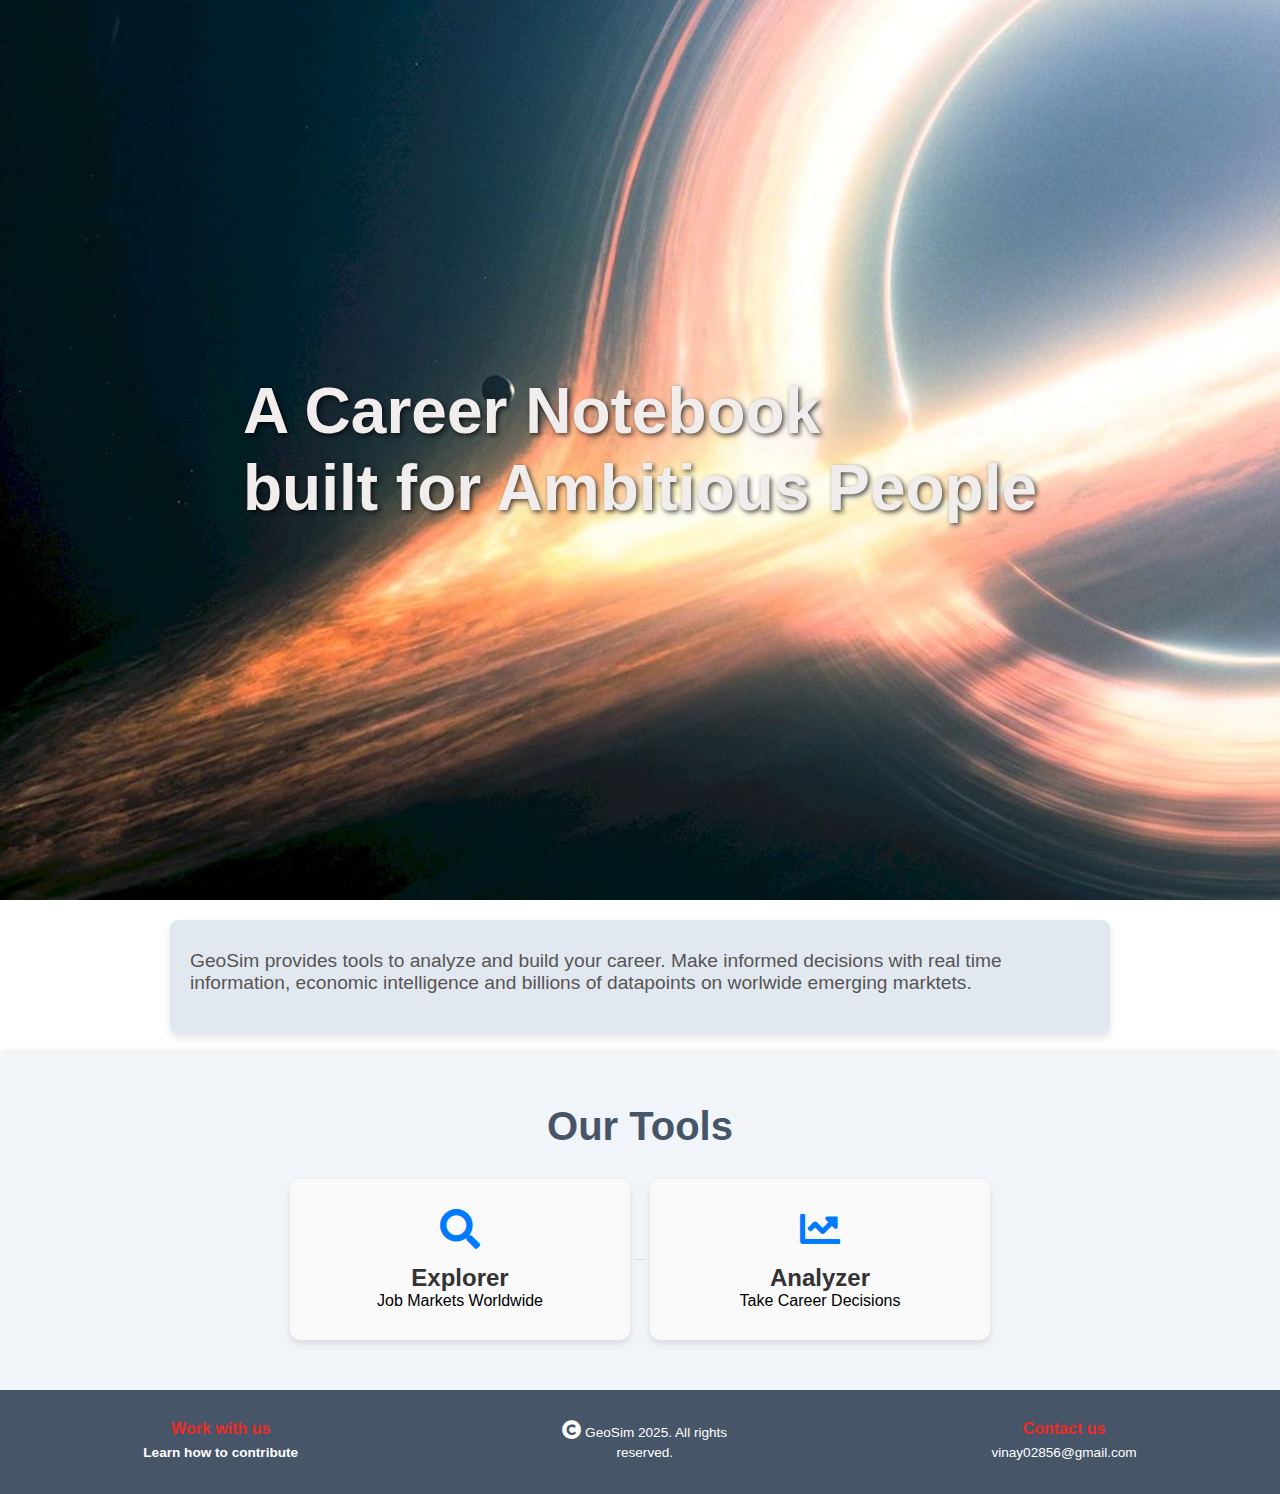
<file: index.html>
<!DOCTYPE html>
<html lang="en">
<head>
    <meta charset="UTF-8">
    <meta name="viewport" content="width=device-width, initial-scale=1.0">
    <title>GeoSim - Your Career Toolkit</title>
    <link rel="stylesheet" href="style.css">
    <link href="https://cdnjs.cloudflare.com/ajax/libs/font-awesome/5.15.4/css/all.min.css" rel="stylesheet">
</head>
<body>
    <div class="body-central">
        <h1>A Career Notebook <br/>built for Ambitious People</h1>
    </div>

    <div class="about-section">
        <p> GeoSim provides tools to analyze and build your career. Make informed decisions with real time information, economic intelligence and billions of datapoints
            on worlwide emerging marktets.<br/> 
        </p>
    </div>

    <div class="platforms-section">
        <h3>Our Tools</h3>
        <div class="platform-boxes">
            <div class="platform-box explore-box" onclick="location.href='explore.html';">
                <i class="fas fa-search"></i>
                <h4>Explorer</h4>
                <p>Job Markets Worldwide</p>
            </div>
            <div class="divider"></div>
            <div class="platform-box analyze-box" onclick="location.href='analyze.html';">
                <i class="fas fa-chart-line"></i>
                <h4>Analyzer</h4>
                <p>Take Career Decisions</p>
            </div>
        </div>
    </div>

    

    <footer>
        <div class="footer-section">
            <h4>Work with us</h4>
         <p><a href="contribute.html" class="footer-link">Learn how to contribute</a></p>
        </div>
        <div class="footer-section">
            <p><i class="fas fa-copyright"></i> GeoSim 2025. All rights reserved.</p>
        </div>
        <div class="footer-section">
            <h4>Contact us</h4>
            <p> vinay02856@gmail.com</p>
        </div>
    </footer>
</body>
</html>
</file>
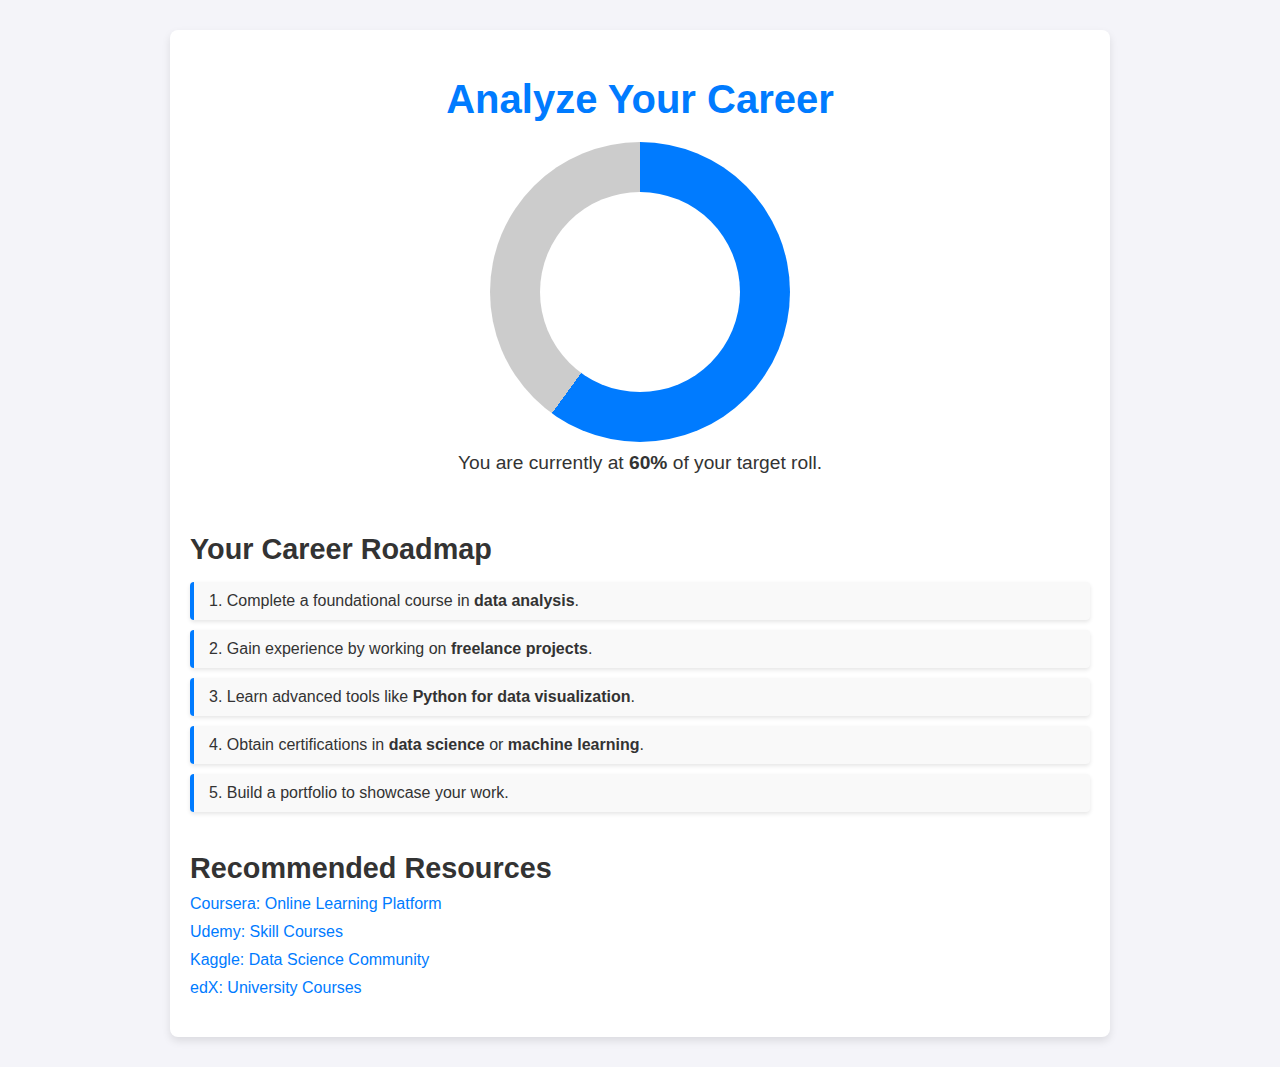
<file: analyze.html>
<!DOCTYPE html>
<html lang="en">
<head>
    <meta charset="UTF-8">
    <meta name="viewport" content="width=device-width, initial-scale=1.0">
    <title>Analyze Your Career</title>
    <link href="https://cdnjs.cloudflare.com/ajax/libs/font-awesome/5.15.4/css/all.min.css" rel="stylesheet">
    <style>
        body {
            font-family: Arial, sans-serif;
            margin: 0;
            padding: 0;
            background-color: #f4f4f9;
            color: #333;
        }

        .container {
            max-width: 900px;
            margin: 30px auto;
            padding: 20px;
            background: #fff;
            border-radius: 8px;
            box-shadow: 0 4px 8px rgba(0, 0, 0, 0.1);
        }

        h1 {
            text-align: center;
            margin-bottom: 20px;
            font-size: 2.5rem;
            color: #007bff;
        }

        .career-chart {
            display: flex;
            flex-direction: column;
            align-items: center;
            margin-bottom: 40px;
        }

        .career-chart .chart {
            width: 300px;
            height: 300px;
            background: conic-gradient(
                #007bff 0% 60%,
                #ccc 60% 100%
            );
            border-radius: 50%;
            position: relative;
        }

        .career-chart .chart::after {
            content: "";
            position: absolute;
            top: 50%;
            left: 50%;
            transform: translate(-50%, -50%);
            width: 200px;
            height: 200px;
            background: #fff;
            border-radius: 50%;
        }

        .career-chart p {
            margin-top: 10px;
            font-size: 1.2rem;
            text-align: center;
        }

        .roadmap {
            margin-bottom: 40px;
        }

        .roadmap h2 {
            margin-bottom: 10px;
            font-size: 1.8rem;
            color: #333;
        }

        .roadmap ul {
            list-style: none;
            padding: 0;
        }

        .roadmap li {
            margin-bottom: 10px;
            background: #f9f9f9;
            padding: 10px 15px;
            border-left: 4px solid #007bff;
            border-radius: 4px;
            box-shadow: 0 2px 4px rgba(0, 0, 0, 0.1);
        }

        .resources {
            margin-bottom: 20px;
        }

        .resources h2 {
            margin-bottom: 10px;
            font-size: 1.8rem;
            color: #333;
        }

        .resources a {
            display: block;
            margin-bottom: 10px;
            color: #007bff;
            text-decoration: none;
        }

        .resources a:hover {
            text-decoration: underline;
        }

        @media (max-width: 768px) {
            .career-chart .chart {
                width: 200px;
                height: 200px;
            }

            .career-chart .chart::after {
                width: 120px;
                height: 120px;
            }
        }
    </style>
</head>
<body>
    <div class="container">
        <h1>Analyze Your Career</h1>

        <div class="career-chart">
            <div class="chart"></div>
            <p>You are currently at <strong>60%</strong> of your target roll.</p>
        </div>

        <div class="roadmap">
            <h2>Your Career Roadmap</h2>
            <ul>
                <li>1. Complete a foundational course in <strong>data analysis</strong>.</li>
                <li>2. Gain experience by working on <strong>freelance projects</strong>.</li>
                <li>3. Learn advanced tools like <strong>Python for data visualization</strong>.</li>
                <li>4. Obtain certifications in <strong>data science</strong> or <strong>machine learning</strong>.</li>
                <li>5. Build a portfolio to showcase your work.</li>
            </ul>
        </div>

        <div class="resources">
            <h2>Recommended Resources</h2>
            <a href="https://www.coursera.org" target="_blank">Coursera: Online Learning Platform</a>
            <a href="https://www.udemy.com" target="_blank">Udemy: Skill Courses</a>
            <a href="https://www.kaggle.com" target="_blank">Kaggle: Data Science Community</a>
            <a href="https://www.edx.org" target="_blank">edX: University Courses</a>
        </div>
    </div>
</body>
</html>
</file>
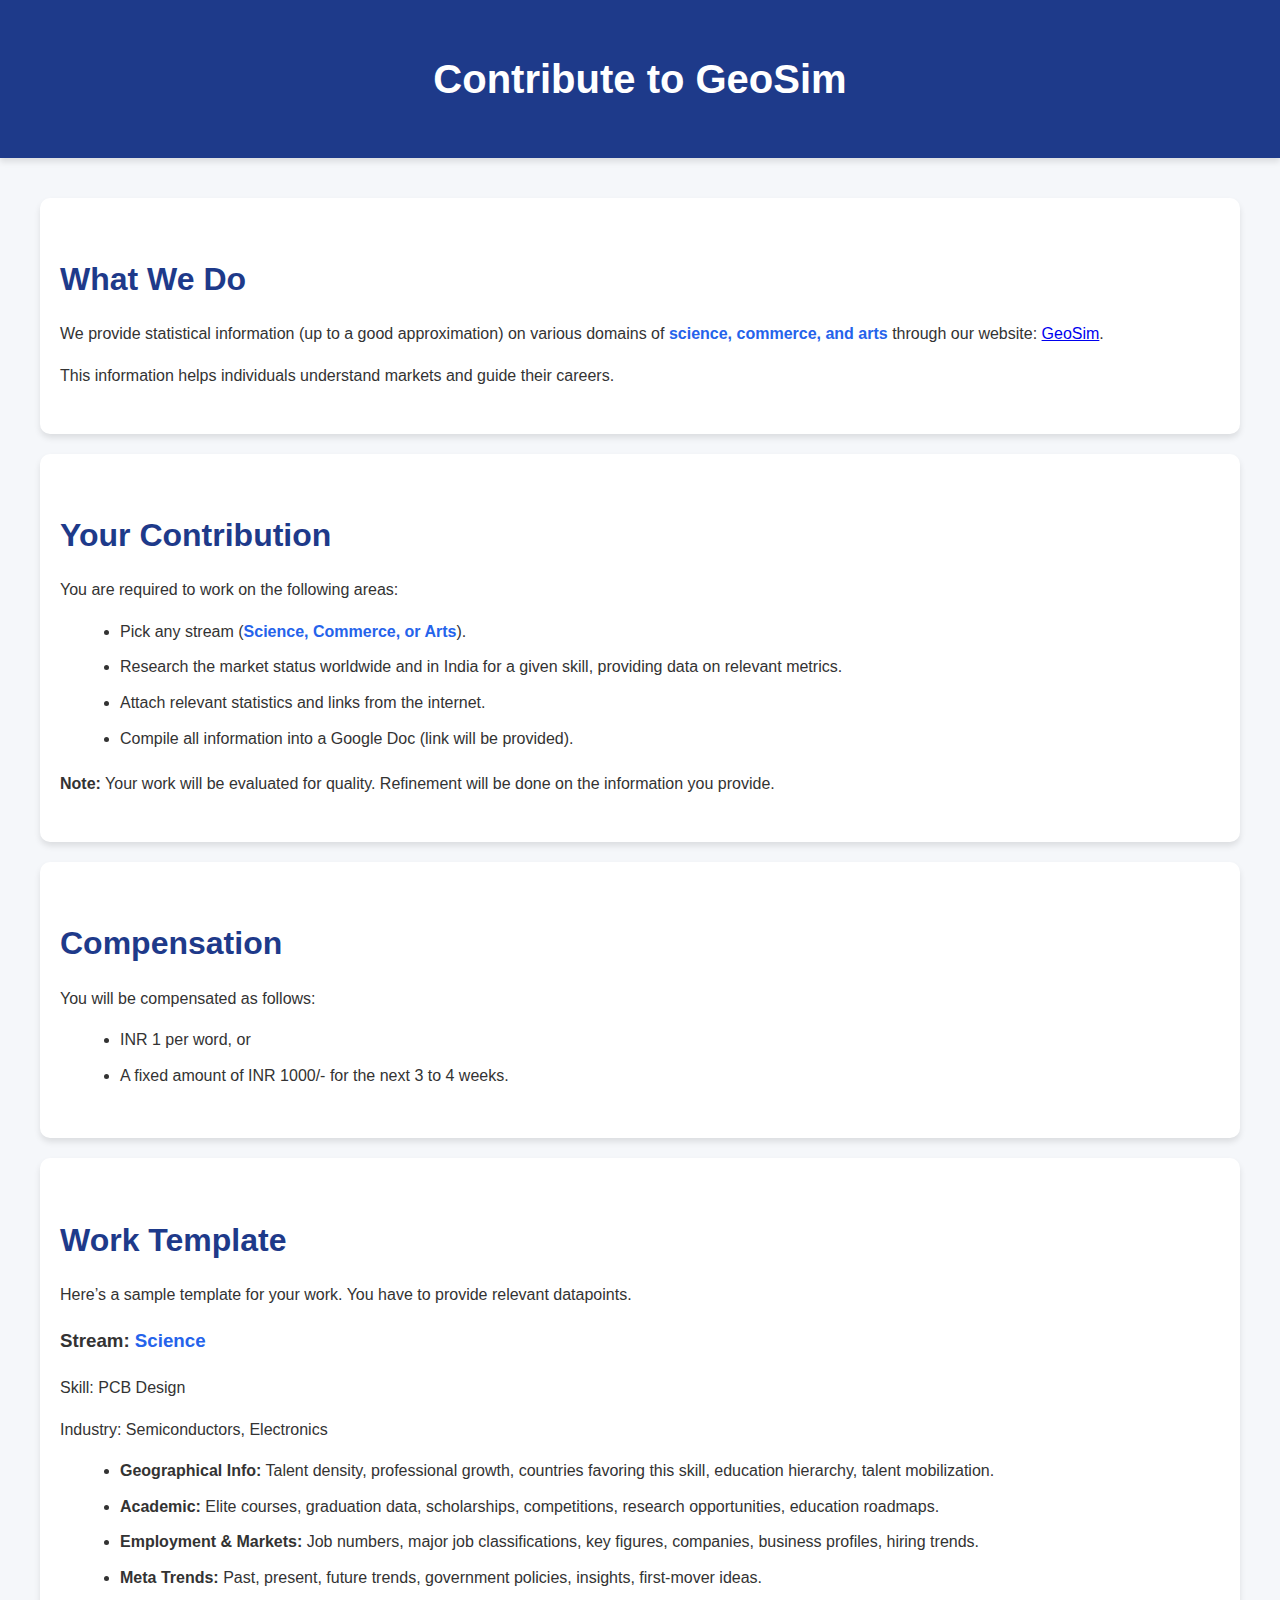
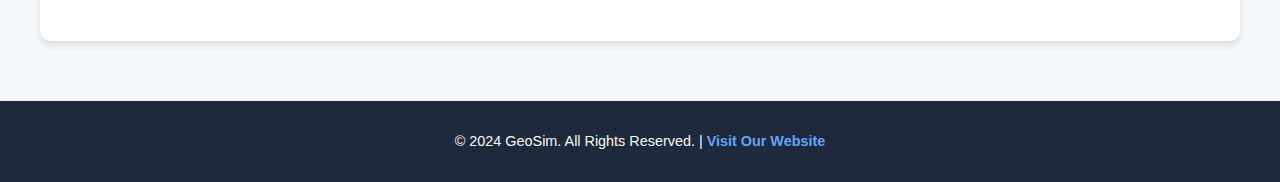
<file: contribute.html>
<!DOCTYPE html>
<html lang="en">
<head>
    <meta charset="UTF-8">
    <meta name="viewport" content="width=device-width, initial-scale=1.0">
    <title>Contribute - GeoSim</title>
    <style>
        body {
            font-family: Arial, sans-serif;
            line-height: 1.6;
            margin: 0;
            padding: 0;
            background-color: #f5f7fa;
            color: #333;
        }

        .container {
            max-width: 1200px;
            margin: 0 auto;
            padding: 20px;
        }

        header {
            background: #1e3a8a;
            color: #fff;
            padding: 20px 0;
            text-align: center;
            box-shadow: 0 4px 6px rgba(0, 0, 0, 0.1);
        }

        header h1 {
            font-size: 2.5rem;
        }

        section {
            background: #fff;
            padding: 30px 20px;
            margin: 20px 0;
            border-radius: 10px;
            box-shadow: 0 4px 6px rgba(0, 0, 0, 0.1);
        }

        section h2 {
            font-size: 2rem;
            color: #1e3a8a;
            margin-bottom: 15px;
        }

        section p {
            font-size: 1rem;
            margin-bottom: 15px;
        }

        ul {
            margin-left: 20px;
            margin-bottom: 20px;
        }

        ul li {
            margin-bottom: 10px;
            font-size: 1rem;
        }

        .highlight {
            color: #2563eb;
            font-weight: bold;
        }

        footer {
            background-color: #1e293b;
            color: #f8f9fa;
            text-align: center;
            padding: 15px;
            margin-top: 20px;
            font-size: 0.9rem;
        }

        footer a {
            color: #60a5fa;
            text-decoration: none;
            font-weight: bold;
        }

        footer a:hover {
            text-decoration: underline;
        }
    </style>
</head>
<body>
    <header>
        <h1>Contribute to GeoSim</h1>
    </header>

    <div class="container">
        <section>
            <h2>What We Do</h2>
            <p>We provide statistical information (up to a good approximation) on various domains of <span class="highlight">science, commerce, and arts</span> through our website: <a href="https://geosim.netlify.app" target="_blank">GeoSim</a>.</p>
            <p>This information helps individuals understand markets and guide their careers.</p>
        </section>

        <section>
            <h2>Your Contribution</h2>
            <p>You are required to work on the following areas:</p>
            <ul>
                <li>Pick any stream (<span class="highlight">Science, Commerce, or Arts</span>).</li>
                <li>Research the market status worldwide and in India for a given skill, providing data on relevant metrics.</li>
                <li>Attach relevant statistics and links from the internet.</li>
                <li>Compile all information into a Google Doc (link will be provided).</li>
            </ul>
            <p><strong>Note:</strong> Your work will be evaluated for quality. Refinement will be done on the information you provide.</p>
        </section>

        <section>
            <h2>Compensation</h2>
            <p>You will be compensated as follows:</p>
            <ul>
                <li>INR 1 per word, or</li>
                <li>A fixed amount of INR 1000/- for the next 3 to 4 weeks.</li>
            </ul>
        </section>

        <section>
            <h2>Work Template</h2>
            <p>Here’s a sample template for your work. You have to provide relevant datapoints.</p>
            <h3>Stream: <span class="highlight">Science</span></h3>
            <p>Skill: PCB Design</p>
            <p>Industry: Semiconductors, Electronics</p>
            <ul>
                <li><strong>Geographical Info:</strong> Talent density, professional growth, countries favoring this skill, education hierarchy, talent mobilization.</li>
                <li><strong>Academic:</strong> Elite courses, graduation data, scholarships, competitions, research opportunities, education roadmaps.</li>
                <li><strong>Employment & Markets:</strong> Job numbers, major job classifications, key figures, companies, business profiles, hiring trends.</li>
                <li><strong>Meta Trends:</strong> Past, present, future trends, government policies, insights, first-mover ideas.</li>
            </ul>
        </section>
    </div>

    <footer>
        <p>© 2024 GeoSim. All Rights Reserved. | <a href="https://geosim.netlify.app">Visit Our Website</a></p>
    </footer>
</body>
</html>
</file>
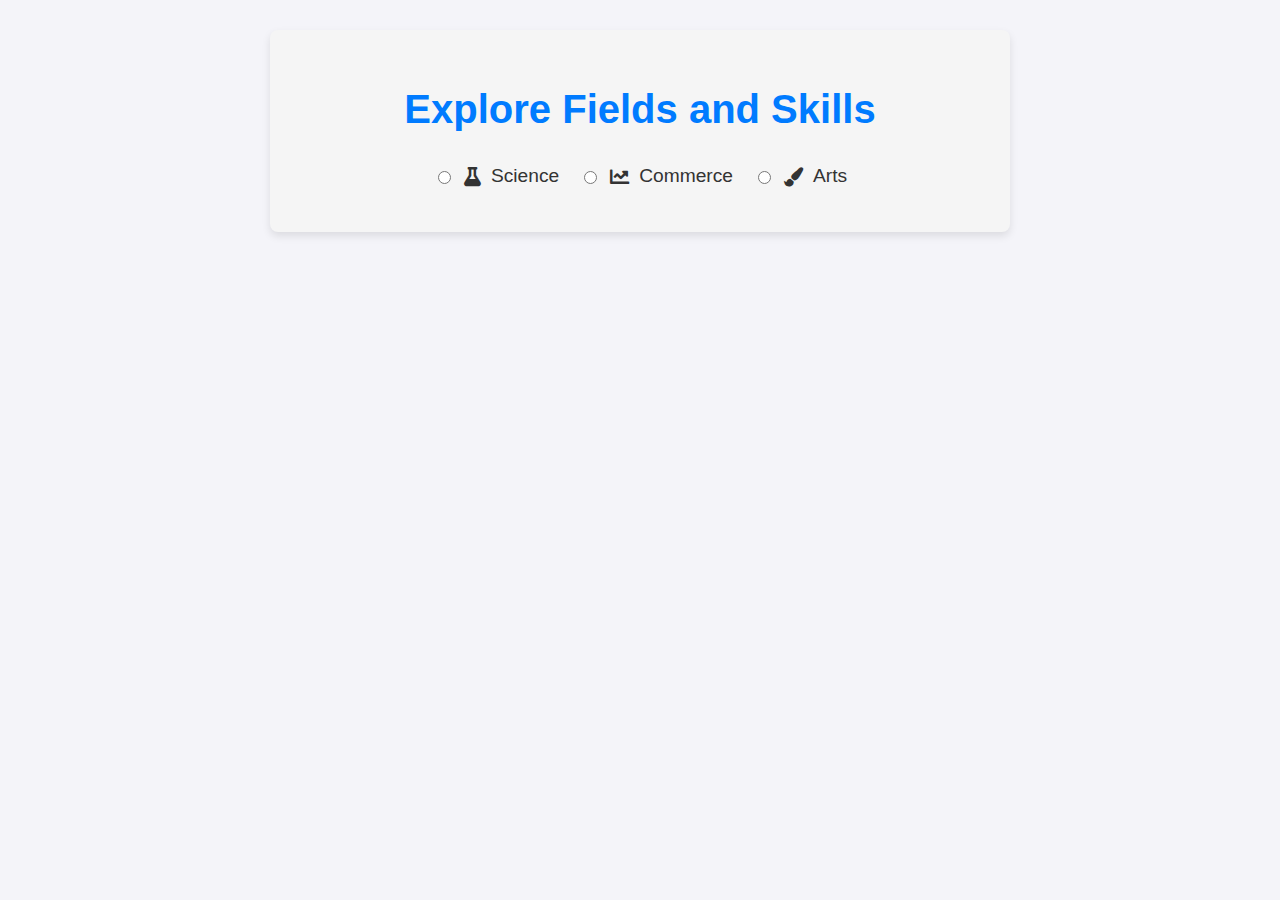
<file: explore.html>
<!DOCTYPE html>
<html lang="en">
  <head>
    <meta charset="UTF-8" />
    <meta name="viewport" content="width=device-width, initial-scale=1.0" />
    <title>Explore Fields and Skills</title>
    <link
      href="https://cdnjs.cloudflare.com/ajax/libs/font-awesome/5.15.4/css/all.min.css"
      rel="stylesheet"
    />
    <style>
      body {
        font-family: Arial, sans-serif;
        line-height: 1.6;
        margin: 0;
        padding: 0;
        background-color: #f4f4f9;
        color: #333;
      }

      .container {
        max-width: 700px;
        margin: 30px auto;
        padding: 20px;
        background: whitesmoke;
        border-radius: 8px;
        box-shadow: 0 4px 8px rgba(0, 0, 0, 0.1);
      }

      h1 {
        text-align: center;
        margin-bottom: 20px;
        font-size: 2.5rem;
        color: #007bff;
      }

      .checkbox-group {
        display: flex;
        justify-content: center;
        gap: 20px;
        margin-bottom: 20px;
      }

      .checkbox-group label {
        cursor: pointer;
        font-size: 1.2rem;
        display: flex;
        align-items: center;
        gap: 10px;
      }

      .fields {
        margin-top: 20px;
        display: none;
      }

      .fields.active {
        display: block;
      }

      h2 {
        color: #333;
        border-bottom: 2px solid #007bff;
        padding-bottom: 5px;
      }

      p a {
        margin-bottom: 10px;
        cursor: pointer;
        color: #007bff;
        text-decoration: underline;
      }

      span[data-skill]:hover {
       text-decoration: underline; /* Only underline the skill span */
       cursor: pointer; /* Show pointer cursor on hover */
       color: #007bff; /* Keep the blue color on hover */
     }

      /* Modal Styles */
      .modal-overlay {
        display: none;
        position: fixed;
        top: 0;
        left: 0;
        width: 100%;
        height: 100%;
        background: rgba(0, 0, 0, 0.7); /* Dark overlay for modal */
        z-index: 999;
      }

      .modal {
        display: none;
        position: fixed;
        top: 50%;
        left: 50%;
        transform: translate(-50%, -50%);
        background: white;
        padding: 20px;
        border-radius: 10px;
        width: 80%;
        max-width: 600px;
        box-shadow: 0 4px 8px rgba(0, 0, 0, 0.2);
        z-index: 1000;
      }

      .modal-header {
        display: flex;
        justify-content: space-between;
        align-items: center;
      }

      .modal-header h3 {
        margin: 0;
      }

      .modal-body {
        margin-top: 10px;
      }

      .modal.active,
      .modal-overlay.active {
        display: block;
      }


  

    </style>
  </head>
  <body>
    <div class="container">
      <h1>Explore Fields and Skills</h1>

      <div class="checkbox-group">
        <label>
          <input
            type="radio"
            name="category"
            onclick="toggleFields('science')"
          />
          <i class="fas fa-flask"></i> Science
        </label>
        <label>
          <input
            type="radio"
            name="category"
            onclick="toggleFields('commerce')"
          />
          <i class="fas fa-chart-line"></i> Commerce
        </label>
        <label>
          <input type="radio" name="category" onclick="toggleFields('arts')" />
          <i class="fas fa-paint-brush"></i> Arts
        </label>
      </div>

      <div id="science" class="fields">
        <h2>Science</h2>
        <p>
          <strong>Engineering:</strong>
          <span data-skill="Robotics">Robotics</span>,
          <span data-skill="Haptics">Haptics</span
          >
        </p>
        <p>
          <strong>Semiconductor:</strong>
          <span data-skill="PCB Design">PCB Design</span>,
          <span data-skill="Software Stack">Software Stack for Chips</span>,
          <span data-skill="Chip Design">Chip Design</span>
        </p>
        <p>
          <strong>AI:</strong>
          <span data-skill="Agentic">Agentic (Autonomous Engineering)</span>,
          <span data-skill="Infrastructural AI"
            >Systems and Infrastructural (DL Compiler Engineering)</span
          >,
          <span data-skill="Algorithmic AI">Algorithmic (Core ML)</span>
        </p>
        <p>
          <strong>Freelance:</strong>
          <span data-skill="Manufacturing Specialist"
            >Specialist in Manufacturing</span
          >,
          <span data-skill="R&D Operator"
            >Operator (3D Printers, CAD, CNCs)</span
          >
        </p>
        <p>
          <strong>Pure Sciences:</strong>
          <span data-skill="Material Science">Material Science</span>,
          <span data-skill="Chemistry">Chemistry</span>,
          <span data-skill="Physics">Physics</span>,
          <span data-skill="Mathematics">Mathematics</span>
        </p>
        <p>
          <strong>Trends:</strong>
          <span data-skill="GeoEngineering">GeoEngineering</span>,
          <span data-skill="Climate Engineering">Climate Engineering</span>,
          <span data-skill="Cloud Seeding">Cloud Seeding</span>,
          <span data-skill="Plastic Pollution Management"
            >Plastic Pollution Management</span
          >,
          <span data-skill="Manufacturing Pipeline"
            >Manufacturing Pipeline (Software-based in US)</span
          >
        </p>
      </div>

      <div id="commerce" class="fields">
        <h2>Commerce</h2>
        <p>
          <strong>Trends:</strong>
          <span data-skill="Quantitative Trading">Quantitative Trading</span>,
          <span data-skill="Statistician">Statistician</span>,
          <span data-skill="Taxation">Taxation</span>,
          <span data-skill="Applied Economics Modeling">Applied Economics Modelling</span>,
          <span data-skill="Actuarial Science">Actuarial Science</span>
        </p>
        <p>
          <strong>Healthcare and Business:</strong>
          <span data-skill="Business Analytics">Business Analytics</span>,
          <span data-skill="Blockchain-Fintech">Blockchain-Fintech</span>,
          <span data-skill="Healthcare Management">Healthcare Management</span>
        </p>
        <p>
          <strong>Certifications:</strong>
          <span data-skill="CFA">CFA</span>,
          <span data-skill="CMA">CMA</span>,
          <span data-skill="CA">CA</span>,
          <span data-skill="PMP">PMP</span>,
          <span data-skill="Consulting-Six Sigma">Consulting (Six Sigma)</span>
        </p>
        <p>
          <strong>Startups and Corporate:</strong>
          <span data-skill="Startup Roles">Startup Roles</span>,
          <span data-skill="Corporate Roles">Corporate Roles</span>
        </p>
      </div>
      
      <div id="arts" class="fields">
        <h2>Arts</h2>
        <p>Applied arts will be the key trend in coming times for gig economy based work. The earlier the better!</p>
        <p>
          <strong>Trends:</strong>
          <span data-skill="Fictional Numerical Arts">Fictional Numerical Arts</span>,
          <span data-skill="Liberal Arts">Liberal Arts</span>,
          <span data-skill="Kinesthetic Artmanship">Kinesthetic Artmanship</span>,
          <span data-skill="Entertainment Theaters">Entertainment Theaters: haptics + senior fusion</span>
        </p>
        <p>
          <strong>Personalized Attention:</strong>
          <span data-skill="Philosophy">Philosophy</span>,
          <span data-skill="Oratory">Oratory</span>,
          <span data-skill="Personalized Listening Spaces">Personalized Listening Spaces</span>
        </p>
        <p>
          <strong>Literature:</strong>
          <span data-skill="Philosophy& Artists Works">Philosophy& Artists Works</span>,
          <span data-skill="Video Creation">Video Creation</span>,
          <span data-skill="Documentaries">Documentaries</span>,
          <span data-skill="Niche Skillsets">Niche Skillsets (material, food, health, clothing, how-to videos)</span>
        </p>
        <p>
          <strong>Entertainment:</strong>
          <span data-skill="Event Management">Event Management (Technical Direction, LED and Light Designing)</span>,
          <span data-skill="Design">Design</span>,
          <span data-skill="AR Hardware">AR Hardware</span>,
          <span data-skill="Special Projects">Special Projects (Electronics)</span>,
          <span data-skill="3D Printing">3D Printing</span>,
          <span data-skill="Immersive Arts">Immersive Arts (philosophical, character building, audio engineering, scenography)</span>,
          <span data-skill="Game Design">Game Design</span>,
          <span data-skill="Haptics - Product Design">Haptics - Product Design for Software Vehicles & Entertainment Zones</span>,
          <span data-skill="Game Development">Game Development</span>
        </p>
      </div>
      

    <!-- Modal -->
    <div class="modal-overlay"></div>
    <div class="modal">
      <div class="modal-header">
        <h3 id="modal-title">Skill Information</h3>
        <button id="modal-close">Close</button>
      </div>
      <div class="modal-body" id="modal-content">
        <!-- Dynamic content goes here -->
      </div>
    </div>

    <script>
     let data = {};

// Fetch data from the data.json file
fetch('data.json')
  .then(response => response.json()) // Parse the JSON file
  .then(jsonData => {
    data = jsonData; // Assign the fetched data to the `data` object
  })
  .catch(error => {
    console.error("Error loading data:", error); // Handle errors
  });

      // Toggle fields based on selected category
      function toggleFields(category) {
        const fieldSections = document.querySelectorAll(".fields");
        fieldSections.forEach((section) => section.classList.remove("active"));

        const activeSection = document.getElementById(category);
        if (activeSection) {
          activeSection.classList.add("active");
        }
      }

      // Modal logic

      // Modal logic
      document.querySelectorAll(".fields span").forEach((item) => {
        item.addEventListener("click", () => {
          const skill = item.getAttribute("data-skill");
          const skillData = data[skill];

          if (skillData) {
            document.getElementById("modal-title").textContent = skill;
            document.getElementById("modal-content").innerHTML = `
                <p><strong>Geographical Info:</strong> ${skillData["Geographical Info"]}</p>
                <p><strong>Academic:</strong> ${skillData["Academic"]}</p>
                <p><strong>Employment & Markets:</strong> ${skillData["Employment & Markets"]}</p>
                <p><strong>Meta Trends:</strong> ${skillData["Meta Trends"]}</p>
            `;

            document.querySelector(".modal").classList.add("active");
            document.querySelector(".modal-overlay").classList.add("active");
          }
        });
      });

      document.getElementById("modal-close").addEventListener("click", () => {
        document.querySelector(".modal").classList.remove("active");
        document.querySelector(".modal-overlay").classList.remove("active");
      });

      document.querySelector(".modal-overlay").addEventListener("click", () => {
        document.querySelector(".modal").classList.remove("active");
        document.querySelector(".modal-overlay").classList.remove("active");
      });

      document.getElementById("modal-close").addEventListener("click", () => {
        document.querySelector(".modal").classList.remove("active");
        document.querySelector(".modal-overlay").classList.remove("active");
      });

      document.querySelector(".modal-overlay").addEventListener("click", () => {
        document.querySelector(".modal").classList.remove("active");
        document.querySelector(".modal-overlay").classList.remove("active");
      });
    </script>
  </body>
</html>
</file>
<file: style.css>
/* Global Reset */
* {
    margin: 0px;
    padding: 0px;
}

body {
    font-family: Arial, sans-serif;
}

/* Background Section for body-central */
.body-central {
    display: flex;
    justify-content: center;
    align-items: center;
    height: 100vh; /* Restrict height to 90% of viewport */
    background: url('./istl_geosim.jpg') no-repeat center center;
    background-size: cover;
    color: rgb(241, 237, 237);
    text-align: central;
}

.body-central h1 {
    font-size: 4rem;
    font-weight: bold;
    line-height: 1.2;
    text-shadow: 2px 2px 5px rgba(0, 0, 0, 0.7);
    margin: 0;
}

/* Section Styling */
.platforms-section {
    text-align: center;
    padding: 50px 20px;
    background: #f1f5f9; /* Light background for separation */
    box-shadow: 0px -2px 8px rgba(0, 0, 0, 0.1); /* Slight shadow for depth */
}

.platforms-section h3 {
    font-size: 2.5rem;
    color: #475569;
    margin-bottom: 30px;
}

/* Platform Boxes */
.platform-boxes {
    display: flex;
    justify-content: center;
    align-items: center;
    gap: 20px;
    position: relative;
}

.platform-box {
    flex: 1;
    max-width: 300px;
    padding: 30px 20px;
    text-align: center;
    background-color: #f9f9f9;
    border-radius: 10px;
    box-shadow: 0 4px 6px rgba(0, 0, 0, 0.1);
    transition: transform 0.3s ease, box-shadow 0.3s ease;
    cursor: pointer;
}

.platform-box:hover {
    transform: translateY(-10px);
    box-shadow: 0 8px 12px rgba(0, 0, 0, 0.2);
}

.platform-box i {
    font-size: 2.5rem;
    color: #007bff;
    margin-bottom: 15px;
}

.platform-box h4 {
    font-size: 1.5rem;
    color: #333;
}

/* Divider Styling */
.divider {
    height: 1px;
    background: linear-gradient(to bottom, rgba(0, 0, 0, 0.2), rgba(0, 0, 0, 0));
    width: 10px;
    position: absolute;
    left: 50%;
    transform: translateX(-50%);
}

/* About Us Section */
.about-section {
    text-align: left;
    padding: 30px 20px;
    background: #cbd5e1;
    margin: 20px auto;
    max-width: 900px;
    border-radius: 8px;
    box-shadow: 0 4px 8px rgba(0, 0, 0, 0.1);
}

.about-section  {
    background-color: #e2e8f0;
}

.about-section p {
    font-size: 1.2rem;
    color: #555;
    margin-bottom: 10px;
}

.about-section .read-more:hover {
    text-decoration: underline;
}

/* Footer Styling */
footer {
    display: flex;
    justify-content: space-around;
    align-items: center;
    padding: 30px 20px;
    background-color: #475569;
    color: #fff;
    font-size: 0.9rem;
    text-align: center;
}

.footer-section {
    max-width: 200px;
}

.footer-section h4 {
    font-size: 1rem;
    margin-bottom: 5px;
    color: #eb2c25;
}

.footer-section p {
    font-size: 0.85rem;
    line-height: 1.5;
}

.footer-section i {
    font-size: 1.2rem;
}

.footer-section a.footer-link {
    color: #fff; /* A pleasant blue color */
    text-decoration: none;
    font-weight: bold;
}

.footer-section a.footer-link:hover {
    text-decoration: underline;
    color: #1e40af; /* Slightly darker blue for hover */
}


/* Media Query for Responsiveness */
@media (max-width: 768px) {
    .platform-boxes {
        flex-direction: column;
    }

    .divider {
        width: 80%; 
        height: 1px;
        margin: 10px 0;
    }

    .body-central h1 {
        font-size: 2.5rem; /* Responsive adjustment for smaller screens */
    }

    footer {
        flex-direction: column;
        gap: 15px;
    }

    .footer-section {
        max-width: 100%;
    }
}
</file>
